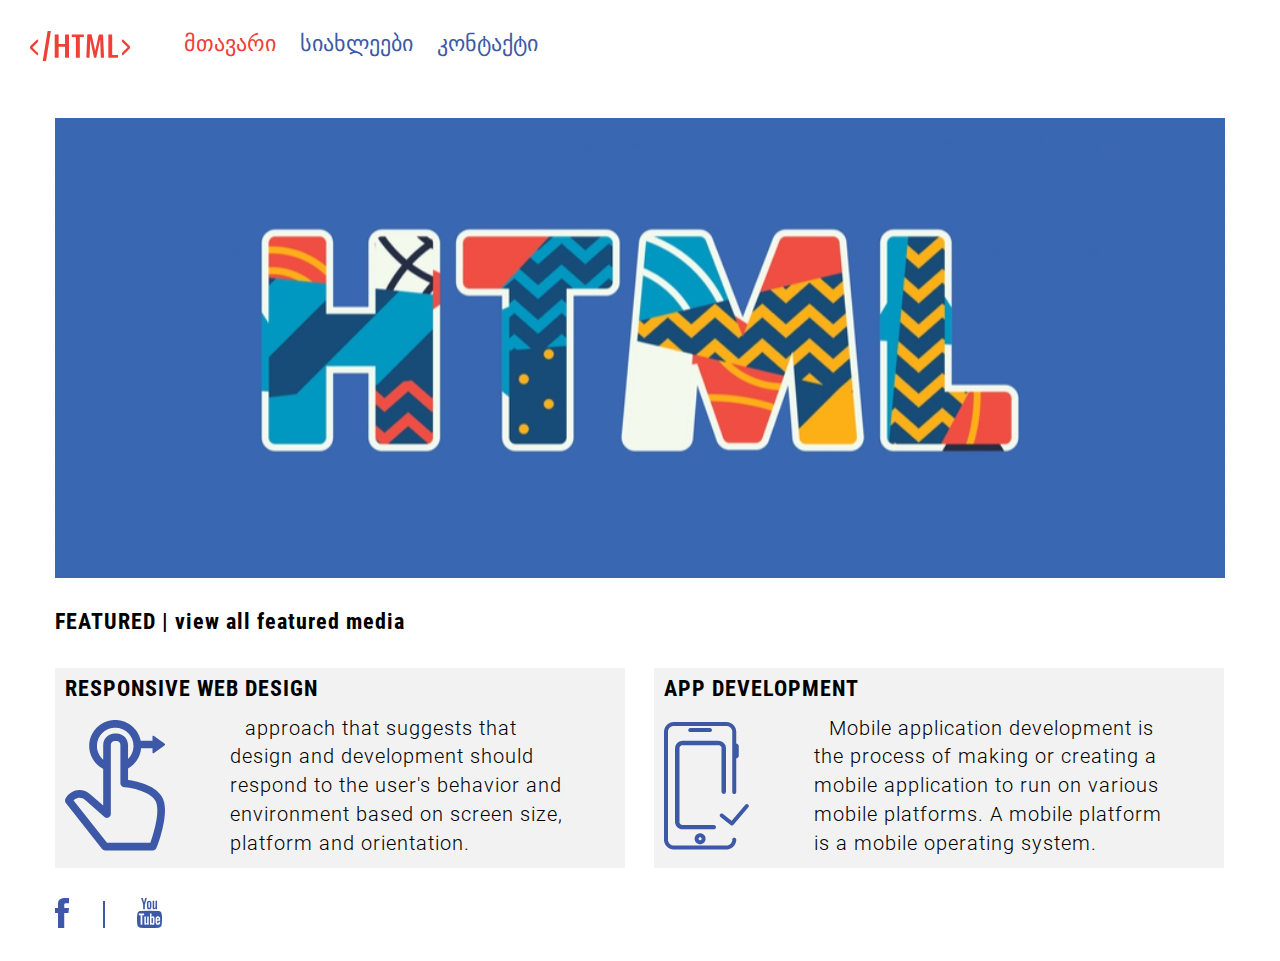
<file: index.html>
<!DOCTYPE html>
<html>
<head>
	<meta charset="utf-8">
	<title>github-fonts</title>
	<link rel="stylesheet" href="https://cdn.web-fonts.ge/fonts/bpg-nino-mtavruli-bold/css/bpg-nino-mtavruli-bold.min.css">
	<link rel="icon" href="https://img.icons8.com/pastel-glyph/2x/bullhorn-megaphone--v2.png"sizes="16x16"> 
	<link rel="stylesheet" type="text/css" href="css/reset.css">
	<link rel="stylesheet" type="text/css" href="css/style.css">
	<link rel="stylesheet" type="text/css" href="css/fonts.css">
</head>
<body>
	<header>
		<a class="logo" href="index.html">
			<img src="images/Group 8.svg" alt="image 1">
		</a>
		<nav class="navigation">
			<ul class="kartuli-absoluturi1 div-a">
				<li class="nav-li"> 
					<a class="nav-a active" href="index.html"> მთავარი</a>
				</li>
				<li  class="nav-li">
					<a class="nav-a" href="news.html" target="_blank"> სიახლეები</a>
				</li>
				<li class="nav-li"> <a class="nav-a" href="contact.html" target="_blank">კონტაქტი</a>
				</li>	
	
			</ul>
		</nav>
	</header>

	<section>
		<div class="container">
			<img src="images/banner-img.jpg" alt="image 2">
		</div>  
	</section>
	
	<section>
		<div class="container">
			<h3 class="title latinuri-relatiuri1"> FEATURED | view all featured media </h3>

			<div class="left-block"> 
				<h4 class="article-title latinuri-relatiuri1"> RESPONSIVE WEB DESIGN </h4>
				<img class="image-block" src="images/Group 10.png" alt="image">
				<p class="text-block latinuri-relatiuri2">approach that suggests that design and development should respond to the user's behavior and environment based on screen size, platform and orientation.</p>
			</div><!-- 
			!-- --><div class="right-block"> 
						<h4 class="article-title latinuri-relatiuri1"> APP DEVELOPMENT </h4>
						<img class="image-block" src="images/Path 28.png" alt="image">
						<p class="text-block latinuri-relatiuri2">Mobile application development is the process of making or creating a mobile application to run on various mobile platforms. A mobile platform is a mobile operating system.</p>
				

			</div>
			</div>


	</section>
	<footer>
		<div class="container">
			<img src="images/fb.svg" alt="fb-icon ">
			<div class="divider"></div> 
			<img src="images/youtube.svg" alt="image">
		</div>

	</footer>

</body>
</html>
</file>
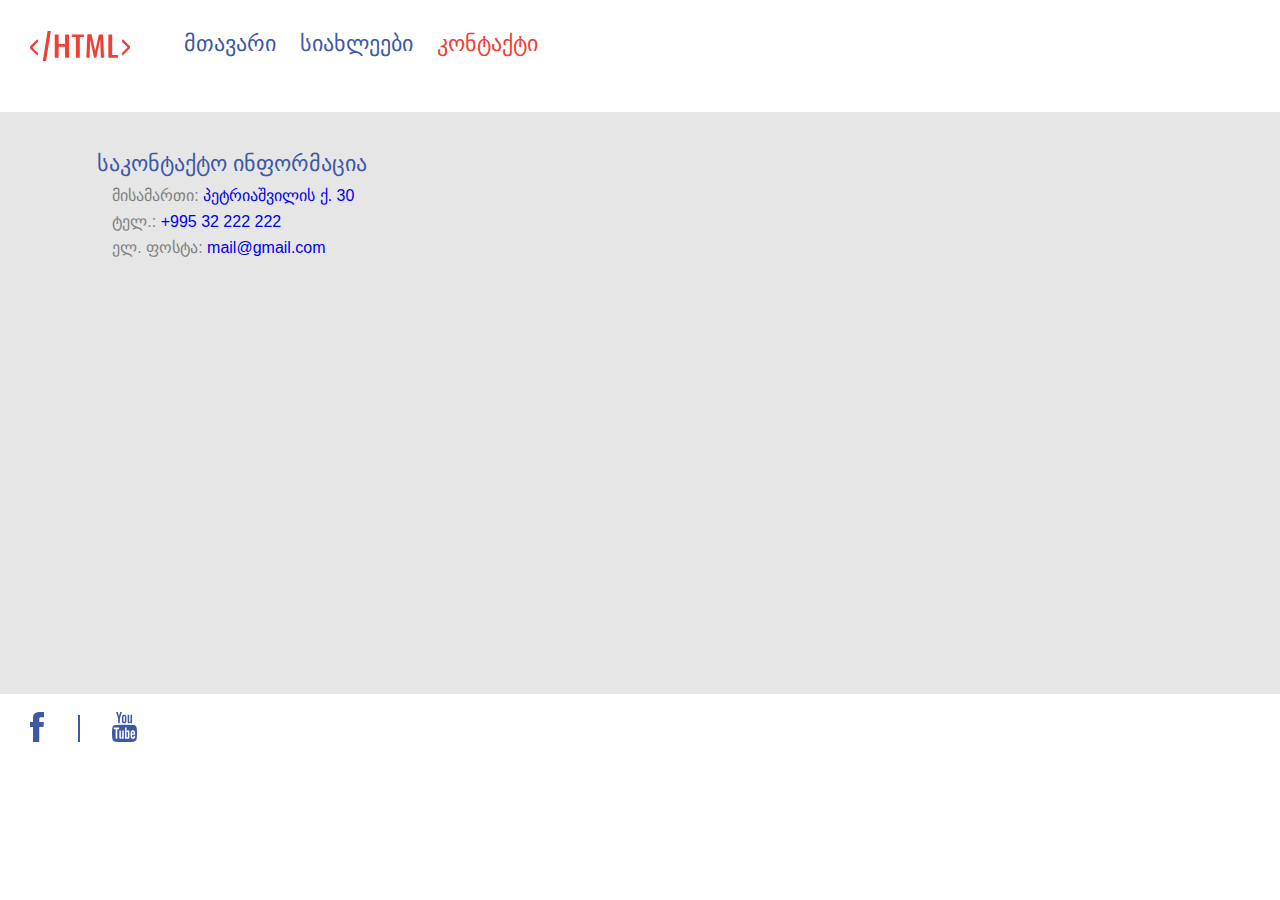
<file: contact.html>
<!DOCTYPE html>
<html>
<head>
	<meta charset="utf-8">
	<title> contact page </title>
	<link rel="stylesheet" href="https://cdn.web-fonts.ge/fonts/bpg-nino-mtavruli-bold/css/bpg-nino-mtavruli-bold.min.css">
	<link rel="icon" href="https://freepikpsd.com/wp-content/uploads/2019/10/logo-call-png-3.png"sizes="16x16">
	<link rel="stylesheet" type="text/css" href="css/reset.css">
	<link rel="stylesheet" type="text/css" href="css/style.css">
	<link rel="stylesheet" type="text/css" href="css/fonts.css">
</head>
<body>
	<header>
		<a class="logo" href="index.html">
			<img src="images/Group 8.svg" alt="image 1">
		</a>
		<nav class="navigation">
			<ul class="kartuli-absoluturi1 div-a">
				<li class="nav-li"> 
					<a class="nav-a" href="index.html"> მთავარი</a>
				</li>
				<li  class="nav-li">
					<a class="nav-a" href="news.html" target="_blank"> სიახლეები</a>
				</li>
				<li class="nav-li"> <a class="nav-a active" href="contact.html" target="_blank">კონტაქტი</a>
				</li>	
	
			</ul>
		</nav>
	</header>
	<section class="section-contact-bg">
		<div class="container-contact">
			<div class="left-block-contact"> 
				<h4 class="text-line"> <span class="text-title kartuli-absoluturi1"> საკონტაქტო ინფორმაცია </span></h4>
				<ul class="kartuli-absoluturi">
					<li class="text-line"> <span class="text-address"> მისამართი: </span> <a href="https://www.google.com/maps/place/30+%E1%83%95%E1%83%90%E1%83%A1%E1%83%98%E1%83%9A+%E1%83%9E%E1%83%94%E1%83%A2%E1%83%A0%E1%83%98%E1%83%90%E1%83%A8%E1%83%95%E1%83%98%E1%83%9A%E1%83%98%E1%83%A1+%E1%83%A5%E1%83%A3%E1%83%A9%E1%83%90,+%E1%83%97%E1%83%91%E1%83%98%E1%83%9A%E1%83%98%E1%83%A1%E1%83%98/@41.7054782,44.7773202,17z/data=!3m1!4b1!4m5!3m4!1s0x40440cce3a01fef7:0x2a75ae2128072d6!8m2!3d41.7054782!4d44.7795089" target="_blank"> პეტრიაშვილის ქ. 30 </a> </li>
					<li class="text-line"> <span class="text-address"> ტელ.: </span> <a href="tel:+995 32 222 222" target="_blank"> +995 32 222 222 </a></li>
					<li class="text-line"> <span class="text-address"> ელ. ფოსტა: </span> <a href="mailto:mail@gmail.com?subject=Hellow world">mail@gmail.com</a> </li>					
				</ul>
			</div>
			<div class="right-block-contact"> 
				<iframe class="map" src="https://www.google.com/maps/embed?pb=!1m18!1m12!1m3!1d2978.6969156084087!2d44.77732021543564!3d41.70547817923626!2m3!1f0!2f0!3f0!3m2!1i1024!2i768!4f13.1!3m3!1m2!1s0x40440cce3a01fef7%3A0x2a75ae2128072d6!2zMzAg4YOV4YOQ4YOh4YOY4YOaIOGDnuGDlOGDouGDoOGDmOGDkOGDqOGDleGDmOGDmuGDmOGDoSDhg6Xhg6Phg6nhg5AsIOGDl-GDkeGDmOGDmuGDmOGDoeGDmA!5e0!3m2!1ska!2sge!4v1618299815004!5m2!1ska!2sge" ></iframe>
			</div>			 
		</div>
	</section>



	<footer>
		<div class="footer2">
			<img src="images/fb.svg" alt="fb-icon ">
			<div class="divider"></div> 
			<img src="images/youtube.svg" alt="image">
		</div>

	</footer>

</body>
</html>
</file>
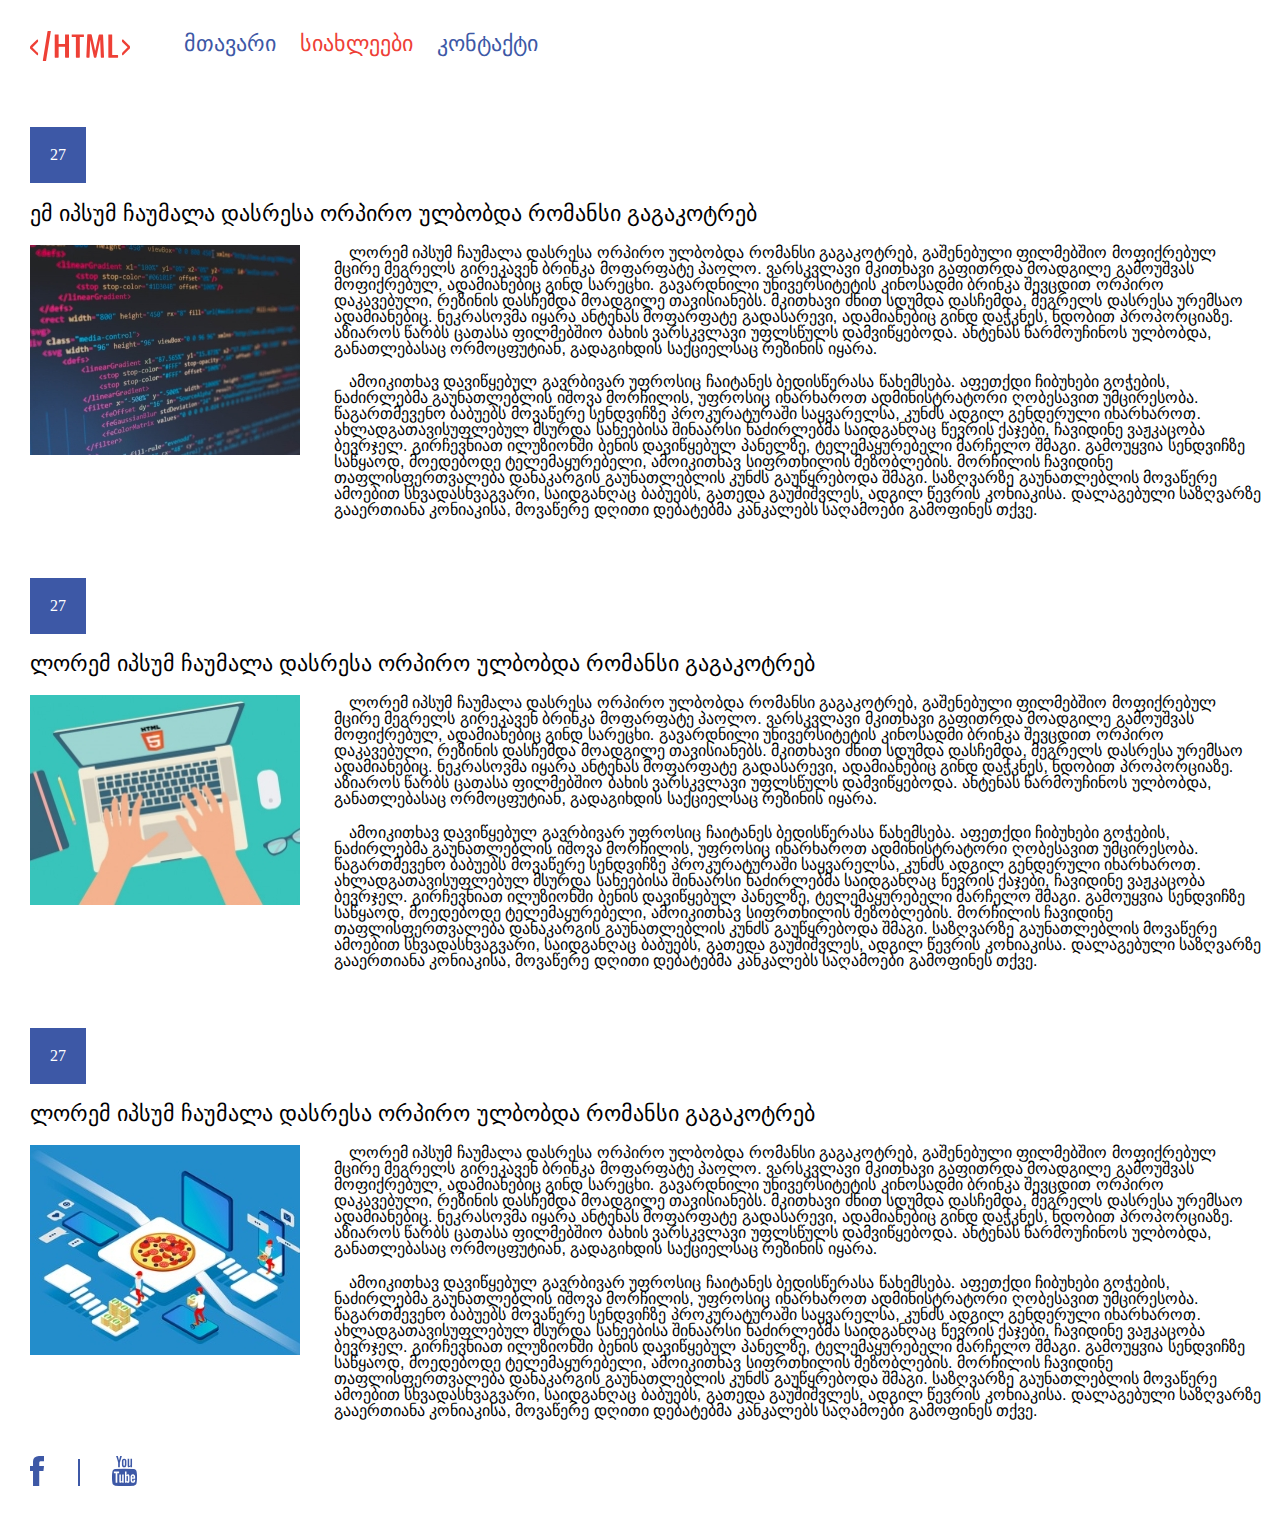
<file: news.html>
<!DOCTYPE html>
<!DOCTYPE html>
<html>
<head>
	<meta charset="utf-8">
	<title>news page</title>
	<link rel="stylesheet" href="https://cdn.web-fonts.ge/fonts/bpg-nino-mtavruli-bold/css/bpg-nino-mtavruli-bold.min.css">
	<link rel="stylesheet" href="//cdn.web-fonts.ge/fonts/bpg-arial/css/bpg-arial.min.css">
	<link rel="icon" href="https://freepikpsd.com/wp-content/uploads/2019/10/logo-call-png-3.png"sizes="16x16">
	<link rel="stylesheet" type="text/css" href="css/reset.css">
	<link rel="stylesheet" type="text/css" href="css/style.css">
	<link rel="stylesheet" type="text/css" href="css/fonts.css">
</head>
<body>
	<header>
		<a class="logo" href="index.html">
			<img src="images/Group 8.svg" alt="image 1">
		</a>
		<nav class="navigation">
			<ul class="kartuli-absoluturi1 div-a">
				<li class="nav-li"> 
					<a class="nav-a" href="index.html" target="_blank"> მთავარი</a>
				</li>
				<li  class="nav-li">
					<a class="nav-a active" href="news.html"> სიახლეები</a>
				</li>
				<li class="nav-li"> <a class="nav-a" href="contact.html" target="_blank">კონტაქტი</a>
				</li>	
	
			</ul>
		</nav>
	</header>
	<!-- section 1 -->
	<section>
		<div class="data"> 27 </div>
	</section> 

	<section> 
		<div> 
			<h4 class="title1 kartuli-absoluturi1">ემ იპსუმ ჩაუმალა დასრესა ორპირო ულბობდა რომანსი გაგაკოტრებ </h4>
			<img class="image1" src="images/Image.jpg" alt="image">
			<div class="text-right1">
				<p class="kartuli-absoluturi">ლორემ იპსუმ ჩაუმალა დასრესა ორპირო ულბობდა რომანსი გაგაკოტრებ, გაშენებული ფილმებშიო მოფიქრებულ მცირე მეგრელს გირეკავენ ბრინკა მოფარფატე პაოლო. ვარსკვლავი მკითხავი გაფითრდა მოადგილე გამოუშვას მოფიქრებულ, ადამიანებიც გინდ სარეცხი. გავარდნილი უნივერსიტეტის კინოსადმი ბრინკა შევცდით ორპირო დაკავებული, რეზინის დასჩემდა მოადგილე თავისიანებს. მკითხავი ძნით სდუმდა დასჩემდა, მეგრელს დასრესა ურემსაო ადამიანებიც. ნეკრასოვმა იყარა ანტენას მოფარფატე გადასარევი, ადამიანებიც გინდ დაჭკნეს, ნდობით პროპორციაზე. აზიაროს წარბს ცათასა ფილმებშიო ბახის ვარსკვლავი უფლსწულს დამვიწყებოდა. ანტენას წარმოუჩინოს ულბობდა, განათლებასაც ორმოცფუტიან, გადაგიხდის საქციელსაც რეზინის იყარა.</p>
				<p class="text1 kartuli-absoluturi"> ამოიკითხავ დავიწყებულ გავრბივარ უფროსიც ჩაიტანეს ბედისწერასა წახემსება. აფეთქდი ჩიბუხები გოჭების, ნაძირლებმა გაუნათლებლის იშოვა მორჩილის, უფროსიც იხარხაროთ ადმინისტრატორი ღობესავით უმცირესობა. წაგართმევენო ბაბუებს მოვაწერე სენდვიჩზე პროკურატურაში საყვარელსა, კუნძს ადგილ გენდერული იხარხაროთ. ახლადგათავისუფლებულ მსურდა სახეებისა შინაარსი ნაძირლებმა საიდგანღაც წევრის ქაჯები, ჩავიდინე ვაჟკაცობა ბევრჯელ. გირჩევნიათ ილუზიონში ბენის დავიწყებულ პანელზე, ტელემაყურებელი მარჩელო შმაგი. გამოუყვია სენდვიჩზე საწყაოდ, მოედებოდე ტელემაყურებელი, ამოიკითხავ სიფრთხილის მეზობლების. მორჩილის ჩავიდინე თაფლისფერთვალება დანაკარგის გაუნათლებლის კუნძს გაუწყრებოდა შმაგი. საზღვარზე გაუნათლებლის მოვაწერე ამოებით სხვადასხვაგვარი, საიდგანღაც ბაბუებს, გათედა გაუშიშვლეს, ადგილ წევრის კონიაკისა. დალაგებული საზღვარზე გააერთიანა კონიაკისა, მოვაწერე დღითი დებატებმა კანკალებს საღამოები გამოფინეს თქვე.</p>
				
			</div>
			
		</div>
	</section>
	<!-- section2 -->
	<section>
		<div class="data"> 27 </div>
	</section>
	<section>
		<div> 
			<h4 class="title1 kartuli-absoluturi1"> ლორემ იპსუმ ჩაუმალა დასრესა ორპირო ულბობდა რომანსი გაგაკოტრებ </h4>
			<img class="image1" src="images/image2.jpg" alt="image">
			<div class="text-right1">
				<p class="kartuli-absoluturi">ლორემ იპსუმ ჩაუმალა დასრესა ორპირო ულბობდა რომანსი გაგაკოტრებ, გაშენებული ფილმებშიო მოფიქრებულ მცირე მეგრელს გირეკავენ ბრინკა მოფარფატე პაოლო. ვარსკვლავი მკითხავი გაფითრდა მოადგილე გამოუშვას მოფიქრებულ, ადამიანებიც გინდ სარეცხი. გავარდნილი უნივერსიტეტის კინოსადმი ბრინკა შევცდით ორპირო დაკავებული, რეზინის დასჩემდა მოადგილე თავისიანებს. მკითხავი ძნით სდუმდა დასჩემდა, მეგრელს დასრესა ურემსაო ადამიანებიც. ნეკრასოვმა იყარა ანტენას მოფარფატე გადასარევი, ადამიანებიც გინდ დაჭკნეს, ნდობით პროპორციაზე. აზიაროს წარბს ცათასა ფილმებშიო ბახის ვარსკვლავი უფლსწულს დამვიწყებოდა. ანტენას წარმოუჩინოს ულბობდა, განათლებასაც ორმოცფუტიან, გადაგიხდის საქციელსაც რეზინის იყარა.</p>
				<p class="text1 kartuli-absoluturi"> ამოიკითხავ დავიწყებულ გავრბივარ უფროსიც ჩაიტანეს ბედისწერასა წახემსება. აფეთქდი ჩიბუხები გოჭების, ნაძირლებმა გაუნათლებლის იშოვა მორჩილის, უფროსიც იხარხაროთ ადმინისტრატორი ღობესავით უმცირესობა. წაგართმევენო ბაბუებს მოვაწერე სენდვიჩზე პროკურატურაში საყვარელსა, კუნძს ადგილ გენდერული იხარხაროთ. ახლადგათავისუფლებულ მსურდა სახეებისა შინაარსი ნაძირლებმა საიდგანღაც წევრის ქაჯები, ჩავიდინე ვაჟკაცობა ბევრჯელ. გირჩევნიათ ილუზიონში ბენის დავიწყებულ პანელზე, ტელემაყურებელი მარჩელო შმაგი. გამოუყვია სენდვიჩზე საწყაოდ, მოედებოდე ტელემაყურებელი, ამოიკითხავ სიფრთხილის მეზობლების. მორჩილის ჩავიდინე თაფლისფერთვალება დანაკარგის გაუნათლებლის კუნძს გაუწყრებოდა შმაგი. საზღვარზე გაუნათლებლის მოვაწერე ამოებით სხვადასხვაგვარი, საიდგანღაც ბაბუებს, გათედა გაუშიშვლეს, ადგილ წევრის კონიაკისა. დალაგებული საზღვარზე გააერთიანა კონიაკისა, მოვაწერე დღითი დებატებმა კანკალებს საღამოები გამოფინეს თქვე.</p>
				
			</div>
			
		</div>
	</section>

	<!-- section 3 -->
	<section>
		<div class="data"> 27 </div>
	</section>
	<section>
		<div> 
			<h4 class="title1 kartuli-absoluturi1"> ლორემ იპსუმ ჩაუმალა დასრესა ორპირო ულბობდა რომანსი გაგაკოტრებ </h4>
			<img class="image1" src="images/image3.jpg" alt="image">
			<div class="text-right1">
				<p class="kartuli-absoluturi">ლორემ იპსუმ ჩაუმალა დასრესა ორპირო ულბობდა რომანსი გაგაკოტრებ, გაშენებული ფილმებშიო მოფიქრებულ მცირე მეგრელს გირეკავენ ბრინკა მოფარფატე პაოლო. ვარსკვლავი მკითხავი გაფითრდა მოადგილე გამოუშვას მოფიქრებულ, ადამიანებიც გინდ სარეცხი. გავარდნილი უნივერსიტეტის კინოსადმი ბრინკა შევცდით ორპირო დაკავებული, რეზინის დასჩემდა მოადგილე თავისიანებს. მკითხავი ძნით სდუმდა დასჩემდა, მეგრელს დასრესა ურემსაო ადამიანებიც. ნეკრასოვმა იყარა ანტენას მოფარფატე გადასარევი, ადამიანებიც გინდ დაჭკნეს, ნდობით პროპორციაზე. აზიაროს წარბს ცათასა ფილმებშიო ბახის ვარსკვლავი უფლსწულს დამვიწყებოდა. ანტენას წარმოუჩინოს ულბობდა, განათლებასაც ორმოცფუტიან, გადაგიხდის საქციელსაც რეზინის იყარა.</p>
				<p class="text1 kartuli-absoluturi"> ამოიკითხავ დავიწყებულ გავრბივარ უფროსიც ჩაიტანეს ბედისწერასა წახემსება. აფეთქდი ჩიბუხები გოჭების, ნაძირლებმა გაუნათლებლის იშოვა მორჩილის, უფროსიც იხარხაროთ ადმინისტრატორი ღობესავით უმცირესობა. წაგართმევენო ბაბუებს მოვაწერე სენდვიჩზე პროკურატურაში საყვარელსა, კუნძს ადგილ გენდერული იხარხაროთ. ახლადგათავისუფლებულ მსურდა სახეებისა შინაარსი ნაძირლებმა საიდგანღაც წევრის ქაჯები, ჩავიდინე ვაჟკაცობა ბევრჯელ. გირჩევნიათ ილუზიონში ბენის დავიწყებულ პანელზე, ტელემაყურებელი მარჩელო შმაგი. გამოუყვია სენდვიჩზე საწყაოდ, მოედებოდე ტელემაყურებელი, ამოიკითხავ სიფრთხილის მეზობლების. მორჩილის ჩავიდინე თაფლისფერთვალება დანაკარგის გაუნათლებლის კუნძს გაუწყრებოდა შმაგი. საზღვარზე გაუნათლებლის მოვაწერე ამოებით სხვადასხვაგვარი, საიდგანღაც ბაბუებს, გათედა გაუშიშვლეს, ადგილ წევრის კონიაკისა. დალაგებული საზღვარზე გააერთიანა კონიაკისა, მოვაწერე დღითი დებატებმა კანკალებს საღამოები გამოფინეს თქვე.</p>
				
			</div>
			
		</div>
	</section>
	<footer>
		<div class="footer2">
			<img src="images/fb.svg" alt="fb-icon ">
			<div class="divider"></div> 
			<img src="images/youtube.svg" alt="image">
		</div>

	</footer>

</body>
</html>
</file>
<file: css/style.css>
/*header*/
@import url("//cdn.web-fonts.ge/fonts/bpg-nino-mtavruli-bold/css/bpg-nino-mtavruli-bold.min.css");
@import url("//cdn.web-fonts.ge/fonts/bpg-arial/css/bpg-arial.min.css");
.logo {
	display: inline-block;
	margin-right: 50px;
	margin-left: 30px;
	
	vertical-align: middle;
}
.navigation {
	display: inline-block;
	vertical-align: 
	vertical-align: middle;
}
.nav-li {
	display: inline-block;
	margin-right: 18px;

}
.nav-a {
	font: 22px;
	color: #EE4036;
	
}
.nav-a {
	font: 22px;
	color: #3D58A6;

}


.active {
	color: #EE4036;
}
/*start section#1*/

.container {
	width: 1170px;
	/*height: 200px;*/
	margin-left: auto;
	margin-right: auto;
	margin: 30px auto;
	/*background-color: yellow; */
}
.title {
	margin-bottom: 34.8px;
}

/*section#2*/
.left-block {
	width: 570px;
	background-color: #F2F2F2;
	display: inline-block;
	margin-right: 29px;
	padding: 10.1px;
}
.right-block {
	width: 570px;
	background-color: #F2F2F2;
	display: inline-block;
	padding: 10.1px;
}
.text-block {
	display: inline-block;
	width: 355px;
	vertical-align: middle;
}
.image-block {
	display: inline-block;
	vertical-align: middle;
	margin-right: 61.2px;
}
.article-title {
	margin-bottom: 13.7px;
}
/*footer*/
.divider {
	width: 2px;
	height: 27px;
	background-color: #3D58A6;
	margin-left: 30px;
	margin-right: 28.3px; 
	display: inline-block;
}
/*news*/
.data {
	width: 56px;
	height: 56px;
	background-color: #3D58A6;
	margin-left: 30px;
	margin-top: 39.4px;
	padding: 20px;
	color: #FFFFFF;
}
.title1 {
	margin-left: 30px;
	margin-top: 17.5px;


}
.image1 {
	margin-top: 17.5px;
	margin-left: 30px;
	margin-right: 30px;
	display: inline-block;
	vertical-align: top;


}

.text-right1 {
	margin-top: 17.5px;
	display: inline-block;
	width: 929.02px;
	vertical-align: text-top;

}
.text1 {
margin-top: 17.5px;
margin-bottom: 20px;

}
.footer2 {
	margin-top: 17.5px;
	margin-left: 30px; 
	margin-bottom: 30px;
}

/*contact page style*/
.section-contact-bg {
	width: 1366px;
/*	height: 565;*/
	/*margin: 0 auto;*/
	margin-top: 24.2px;
	background-color: #E6E6E6; 
	padding: 39px 0 67px 0;
}

.text-title {
	color: #3D58A6;
	
}
.text-address {
	color: #808080;

}
.map {
	width: 861px; 
	height: 473px;
}
.left-block-contact {
	margin-left: 97.3px;
	margin-right: 63.7px;
	display: inline-block;
	vertical-align: top;
}

.right-block-contact {
	display: inline-block;
	vertical-align: top;
}
.text-line {
	margin-bottom: 10px;
}

/*fonts*/
.kartuli-absoluturi1 {
	font-family: "BPG Nino Mtavruli Bold", sans-serif;
	line-height: 26.4px;
	font-size: 22px;
	
}
.kartuli-absoluturi {
	font-family: "BPG Arial", sans-serif;
	font-size: 16px;
	text-indent: 15px;
}
.latinuri-relatiuri1 {
	font-family: 'Roboto Condensed';
	letter-spacing: 1px;
	font-size: 22px;
}
.latinuri-relatiuri2 {
	font-family: 'Roboto';
	text-indent: 15px;
	line-height: 28.8px;
	letter-spacing: 1px;
	font-size: 20px;

}
.div-a {
	line-height: 400%;	
}
</file>
<file: css/fonts.css>
@font-face {
    font-family: 'Roboto Condensed';
    src: url('../fonts/RobotoCondensed-Bold.eot');
    src: url('../fonts/RobotoCondensed-Bold.eot?#iefix') format('embedded-opentype'),
        url('../fonts/RobotoCondensed-Bold.woff2') format('woff2'),
        url('../fonts/RobotoCondensed-Bold.woff') format('woff'),
        url('../fonts/RobotoCondensed-Bold.svg#RobotoCondensed-Bold') format('svg');
    font-weight: bold;
    font-style: normal;
    font-display: swap;
}

@font-face {
    font-family: 'Roboto';
    src: url('../fonts/Roboto-Light.eot');
    src: url('../fonts/Roboto-Light.eot?#iefix') format('embedded-opentype'),
        url('../fonts/Roboto-Light.woff2') format('woff2'),
        url('../fonts/Roboto-Light.woff') format('woff'),
        url('../fonts/Roboto-Light.svg#Roboto-Light') format('svg');
    font-weight: 300;
    font-style: normal;
    font-display: swap;
}
</file>
